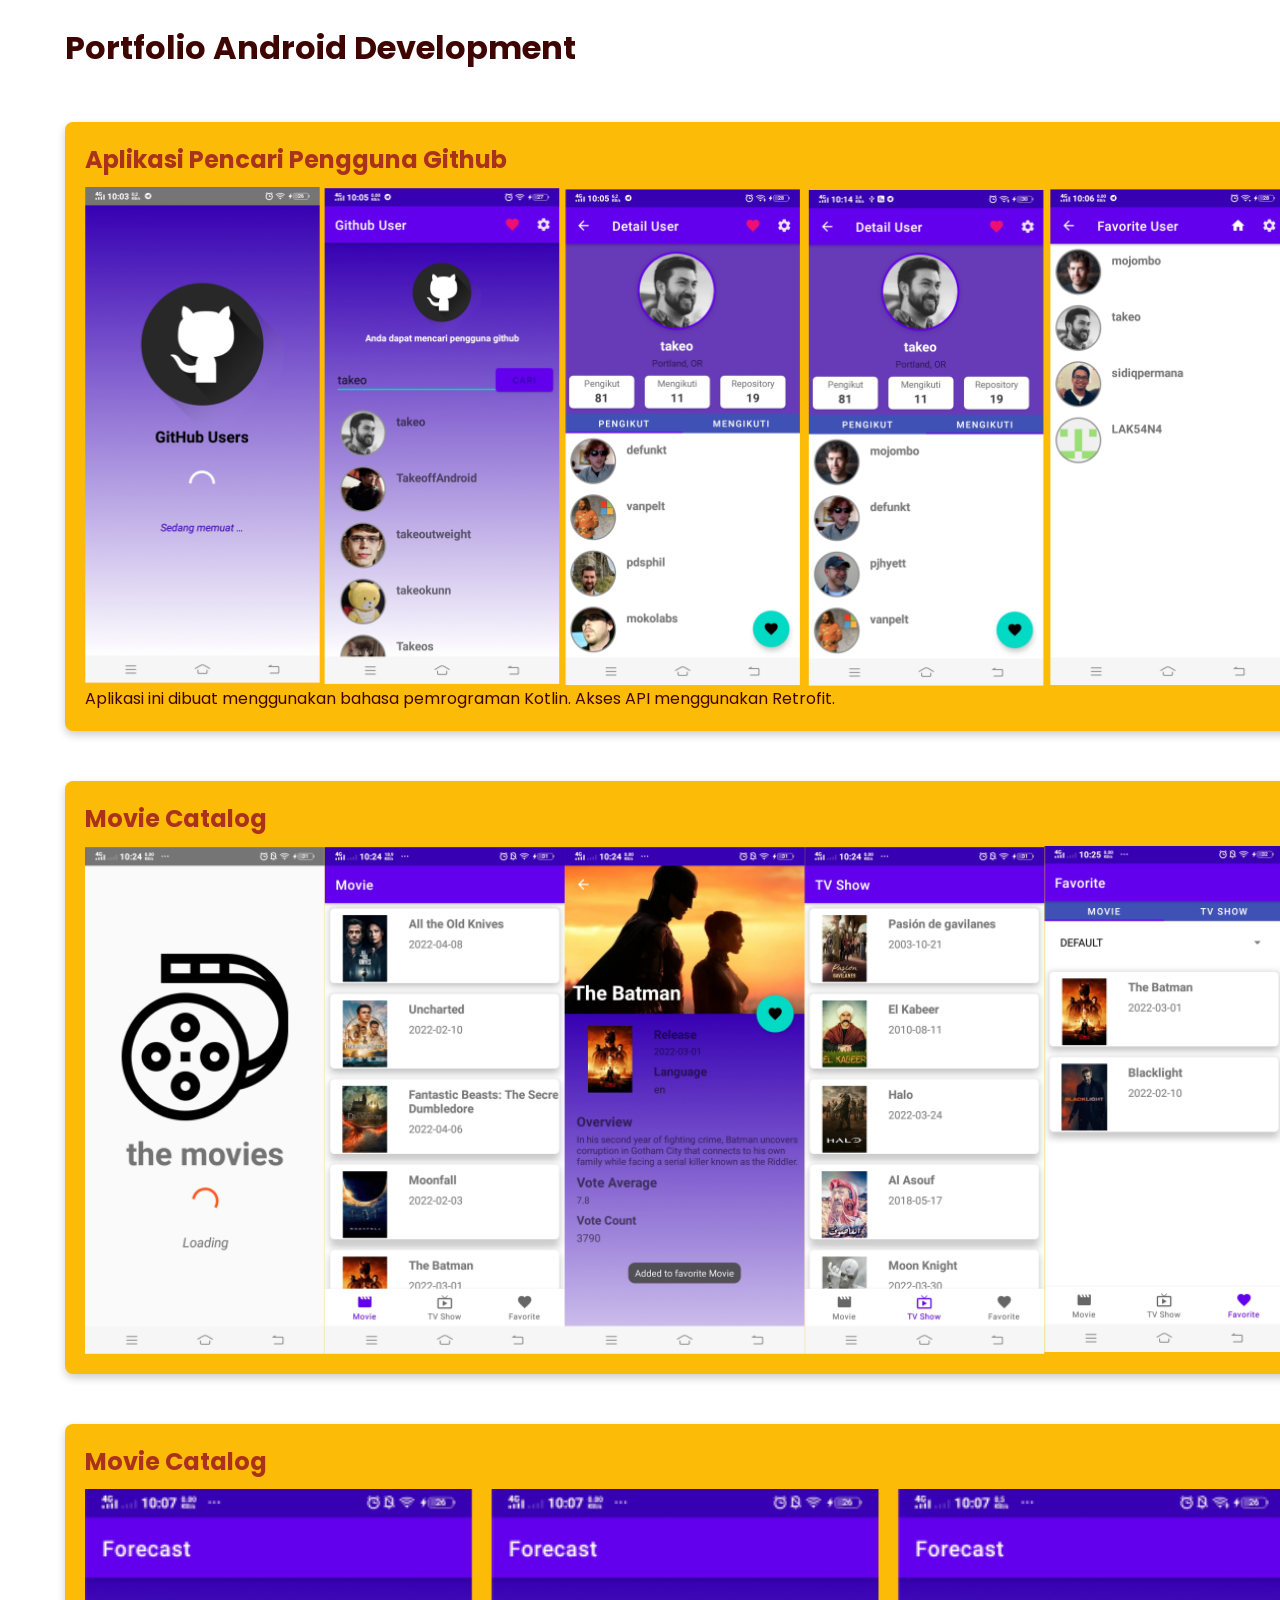
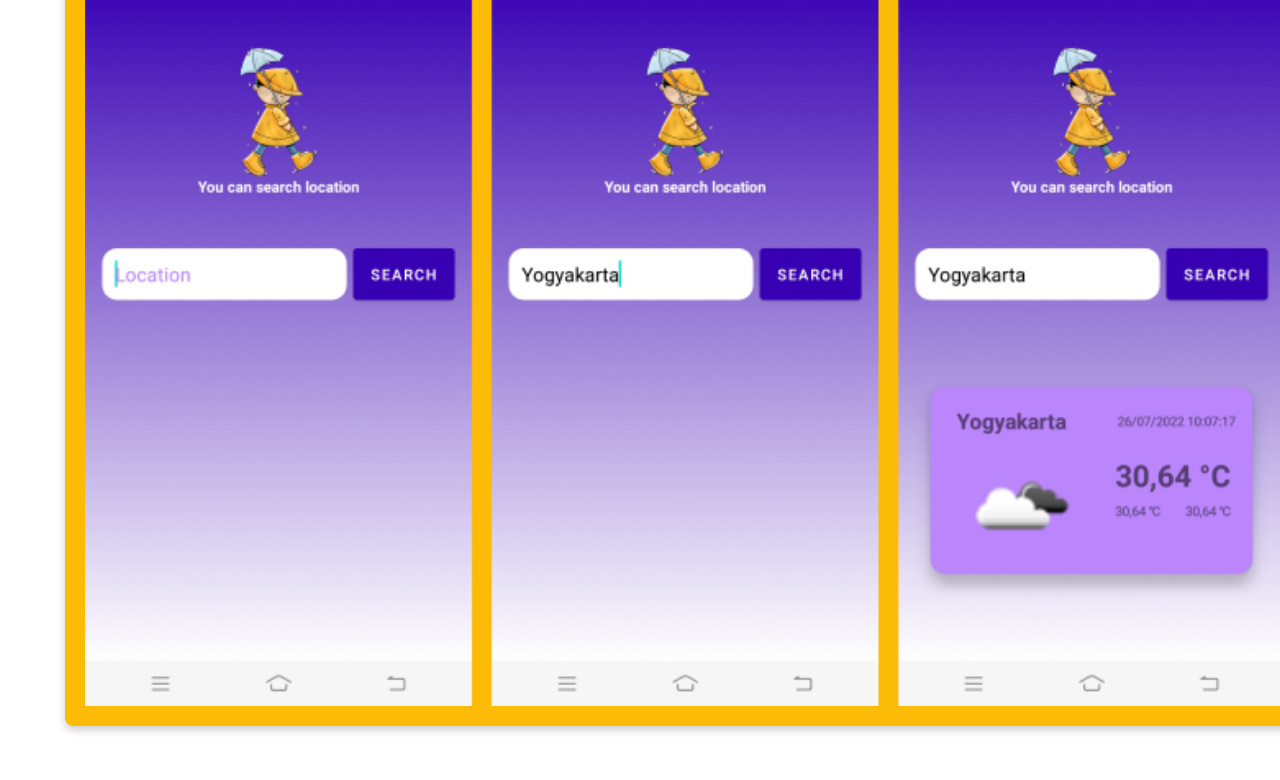
<file: mobile.html>
<!DOCTYPE html>
<html lang="id">
    <meta charset="utf-8">
    <meta name="viewport" content="width=device-width, initial-scale=1.0" >
    <title>Mobile Developer</title>
    <link rel="stylesheet" href="style-mobile.css">
    <body>
        <div class="container">
            <h1>Portfolio Android Development</h1>
            <div class="card">
                <h2>Aplikasi Pencari Pengguna Github</h1>
                <img src="./assets/images/github.png" alt="mobil-app">
                <p>
                    Aplikasi ini dibuat menggunakan bahasa pemrograman Kotlin. Akses API menggunakan Retrofit. 
                </p>
            </div>
            <div class="card">
                <h2>Movie Catalog</h1>
                <img src="./assets/images/movie_catalog.png" alt="">
            </div>
            <div class="card">
                <h2>Movie Catalog</h1>
                <img src="./assets/images/forecast_weather.png" alt="">
            </div>
        </div>
        
    </body>
</html>
</file>
<file: style-mobile.css>
@import url('https://fonts.googleapis.com/css2?family=Poppins:wght@400;500;600;700&family=Ubuntu:wght@400;500;700&display=swap');

* {
    margin: 0;
    padding: 0;
    box-sizing: border-box;
    text-decoration: none;
}
body {
    display: flex;
    justify-content: space-between;
    font-family: 'Poppins', sans-serif;
    align-items: center;
    width: 100%;
    background: #fff;
}
h1 {
    margin: 20px 50px;
    color: #3F0503;
}
h2 {
    color: #aa311c;
    margin-bottom: 10px;
}
.container {
    max-width: 1300px;
    padding: 4px 15px;
    margin: auto;    
}
.card {
    width: calc(100% - 30px);
    margin: 50px;
    padding: 20px;
    border-radius: 8px;
    box-shadow: 0 4px 8px 0 rgba(0,0,0,0.2);
    display: flex;
    flex-direction: column;
    background: #fcbb07;
}
.card p{
    color: #3F0503;
}
</file>
